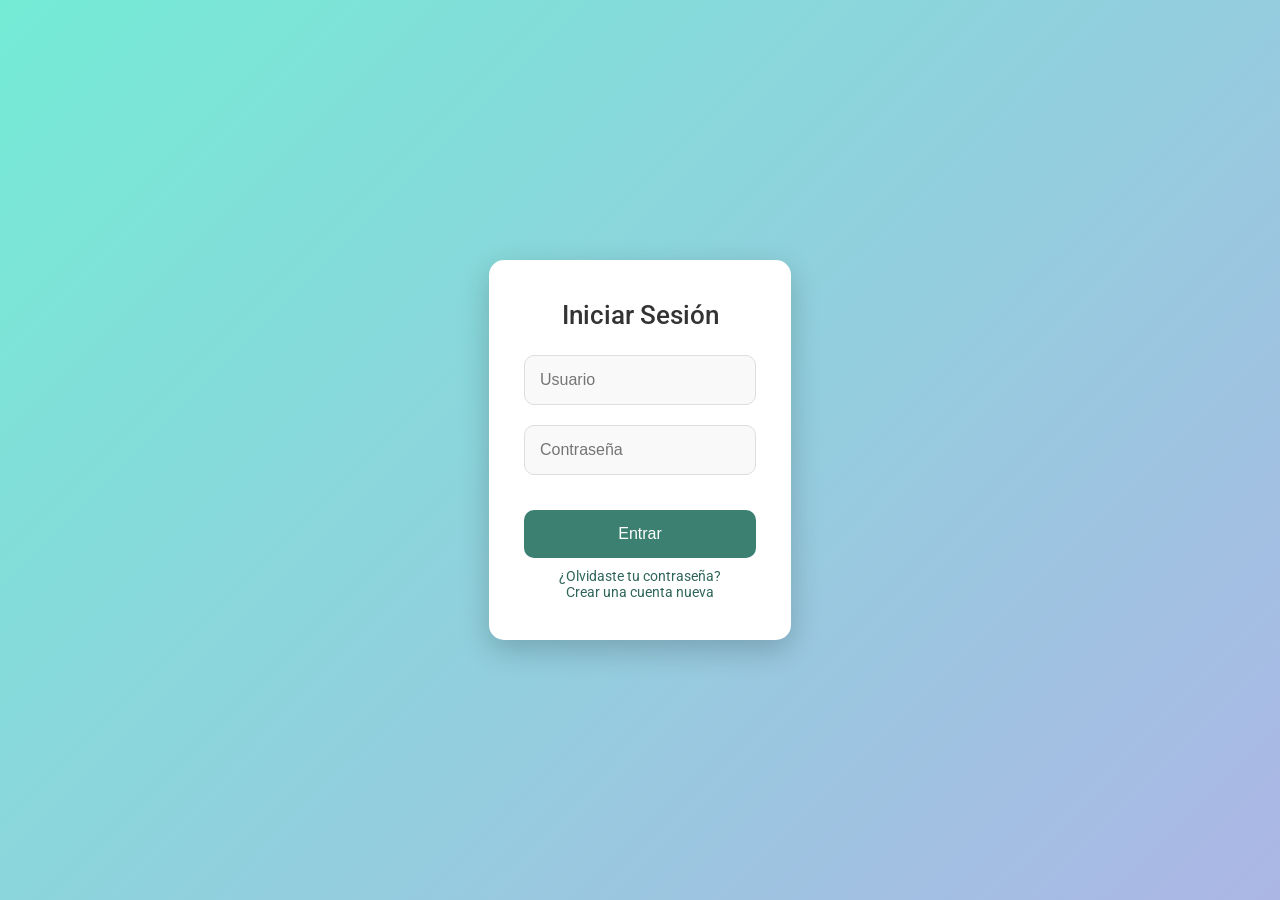
<file: poke-proyecto/components/login/login.html>
<!DOCTYPE html>
<html lang="es">

<head>
    <meta charset="UTF-8">
    <meta name="viewport" content="width=device-width, initial-scale=1.0">
    <title>Iniciar Sesión</title>
    <link rel="stylesheet" href="login.css">
    <link href="https://fonts.googleapis.com/css2?family=Roboto:wght@400;500&display=swap" rel="stylesheet">
    <!-- Fuente Roboto -->
</head>

<body>
    <div class="login-container">
        <div class="login-box">
            <h1>Iniciar Sesión</h1>
            <form id="loginForm">
                <input type="text" id="username" placeholder="Usuario" required>
                <input type="password" id="password" placeholder="Contraseña" required>
                <button type="submit">Entrar</button>
            </form>
            <p id="error-message" style="display: none; color: red;"></p>


            <div class="extra-options">
                <p><a href="#">¿Olvidaste tu contraseña?</a></p>
                <p><a href="#">Crear una cuenta nueva</a></p>
            </div>
        </div>
    </div>

    <script type="module" src="login.js"></script>
</body>

</html>
</file>
<file: poke-proyecto/components/login/login.css>
* {
    margin: 0;
    padding: 0;
    box-sizing: border-box;
  }
  
  html {
    height: 100%;
    font-family: "Roboto", sans-serif;
    background: linear-gradient(
      135deg,
      #74ebd5,
      #acb6e5
    ); /* Degradado suave y limpio */
    display: flex;
    justify-content: center;
    align-items: center;
  }
  
  .login-container {
    display: flex;
    justify-content: center;
    align-items: center;
    height: 100%;
    width: 100%;
  }
  
  .login-box {
    background-color: white;
    padding: 40px 35px;
    border-radius: 15px;
    box-shadow: 0 10px 30px rgba(0, 0, 0, 0.2); /* Sombra ligera */
    max-width: 400px; /* Tamaño más amplio */
    width: 100%;
    text-align: center;
  }
  
  h1 {
    font-size: 26px;
    margin-bottom: 25px;
    font-weight: 500;
    color: #333; /* Color oscuro para el texto */
  }
  
  input {
    display: block;
    width: 100%;
    padding: 15px;
    margin-bottom: 20px;
    border: 1px solid #ddd;
    border-radius: 10px;
    font-size: 16px;
    background-color: #f9f9f9;
    color: #333;
    transition: border-color 0.2s ease;
  }
  
  input:focus {
    border-color: #74ebd5; /* Color que hace juego con el degradado */
    outline: none;
  }
  
  button {
    background-color: #3b8070; /* Botón color menta */
    color: white;
    border: none;
    padding: 15px;
    border-radius: 10px;
    font-size: 16px;
    width: 100%;
    cursor: pointer;
    transition: background-color 0.3s ease, transform 0.3s ease;
    margin-top: 15px;
  }
  
  button:hover {
    background-color: #2f6559; /* Color más oscuro al hacer hover */
    transform: translateY(-3px); /* Pequeño efecto de elevación */
  }
  
  #error-message {
    color: #ff4d4d; /* Rojo para los errores */
    font-size: 14px;
    margin-top: 10px;
    display: none;
  }
  
  .extra-options {
    font-size: 14px;
    color: #666;
    margin-top: 10px;
  }
  
  .extra-options a {
    color: #2f6559;
    text-decoration: none;
  }
  
  .extra-options a:hover {
    color: #57c4ab;
  }
</file>
